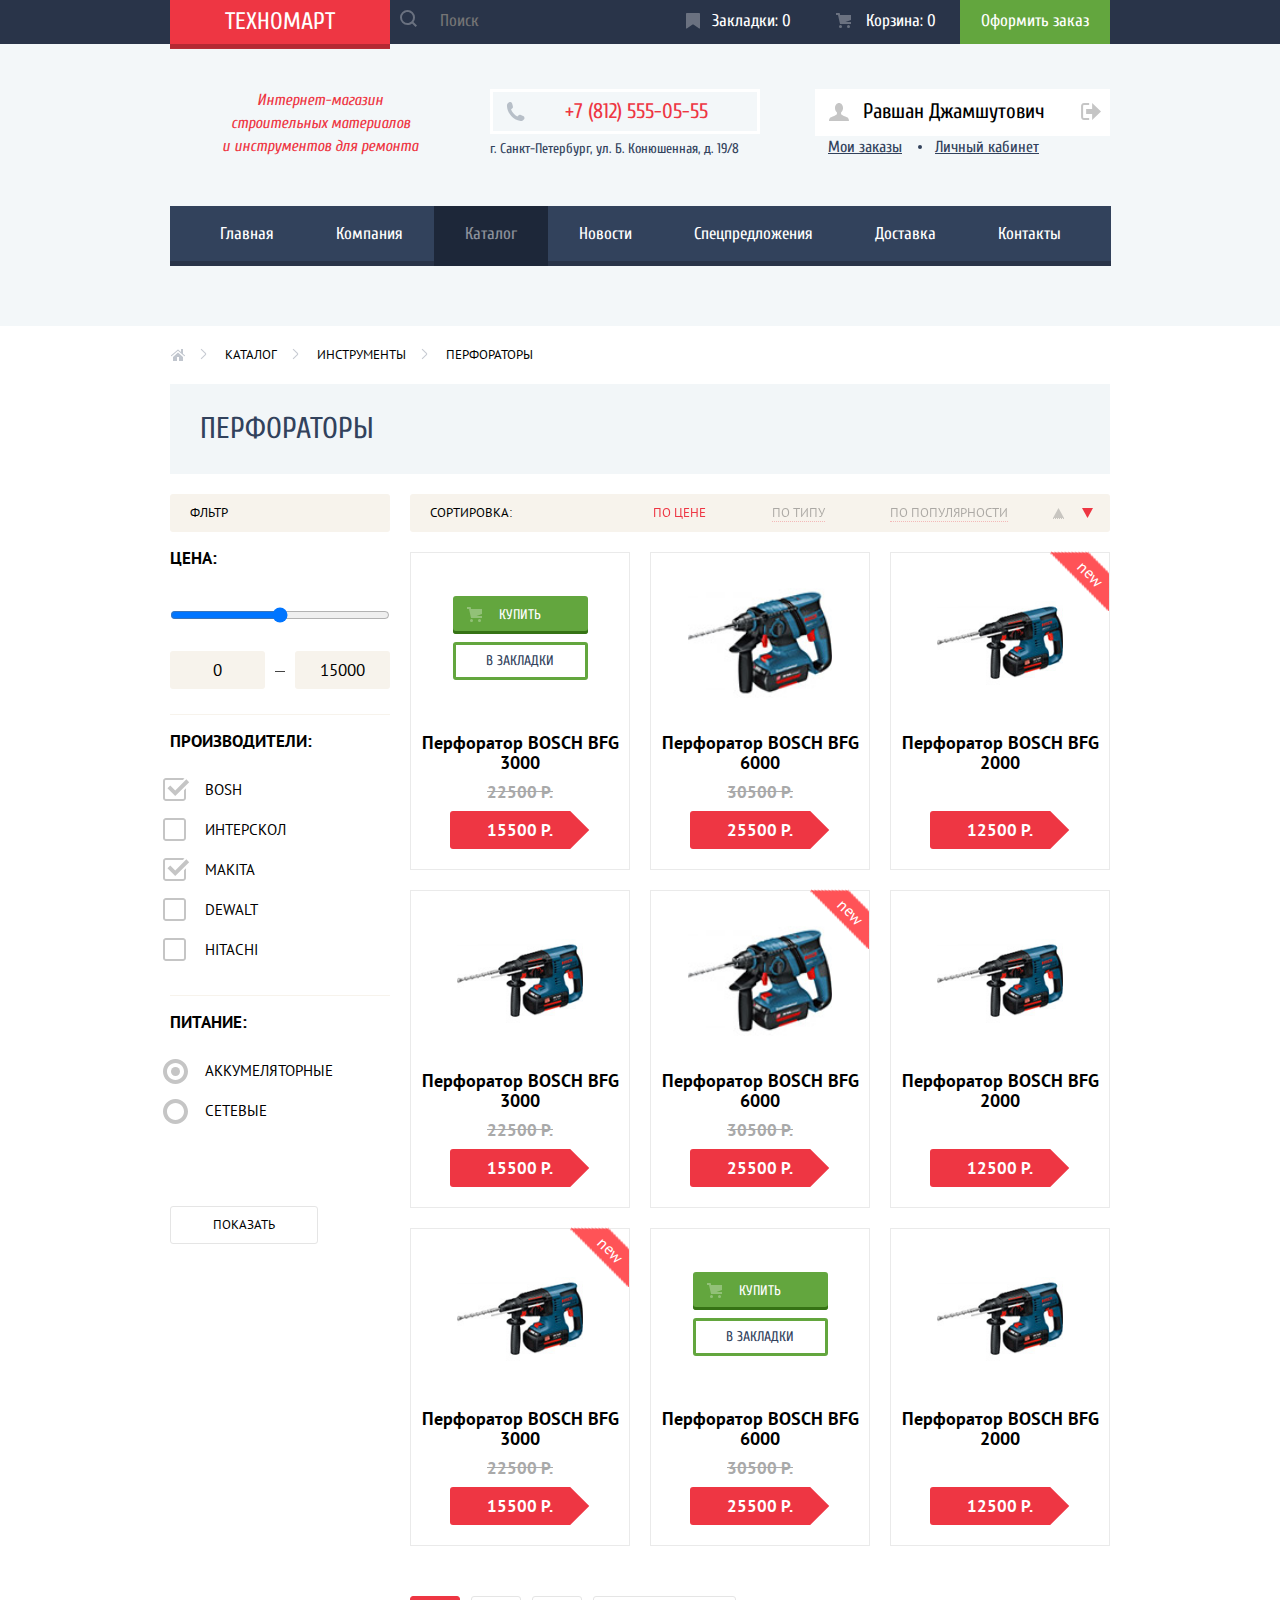
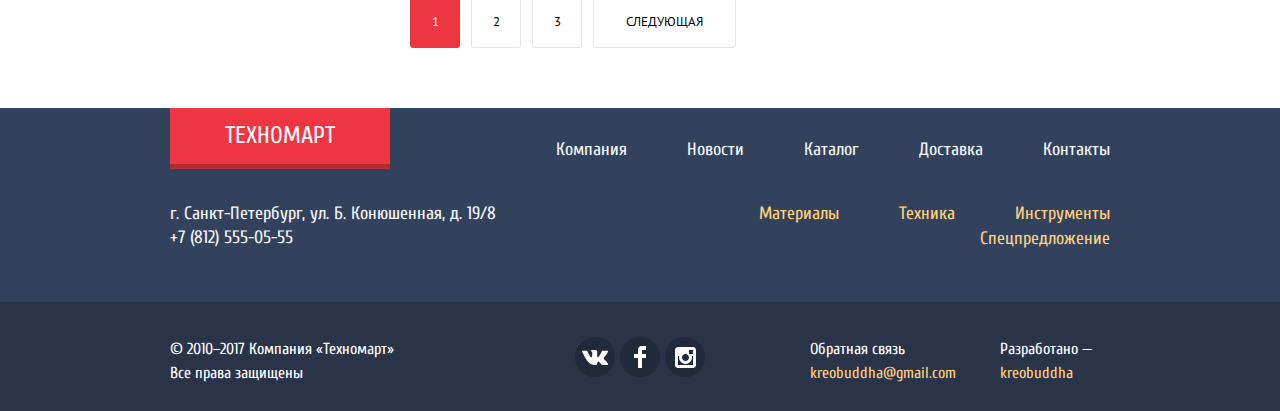
<file: catalog.html>
<!DOCTYPE html>
<html lang="ru">
<head>
	<meta charset="UTF-8">
	<title>Каталог Техномарта</title>
	<link href="https://fonts.googleapis.com/css?family=Cuprum:400,400i,700,700i|PT+Sans:400,700&amp;subset=cyrillic" rel="stylesheet">
	<link rel="stylesheet" href="css/normalize.css">
	<link rel="stylesheet" href="css/style.css">
</head>
<body class="inner-page">
	<header class="main-header">
		<nav class="main-header-navigation">
			<div class="header-top-wrapper">
				<div class="container">
					<div class="main-logo">
						<a href="index.html">Техномарт</a>
					</div>
					<form action="#" method="post" class="search-form">
						<label class="visually-hidden" for="site-search-input-search">Поиск по сайту</label>
						<input class="search" type="search" id="site-search-input-search" name="search" placeholder="Поиск">
					</form>
					<ul class="user-navigation-list">
						<li class="user-navigation-item user-navigation-item-bookmark"><a href="#">Закладки: 0</a></li>
						<li class="user-navigation-item user-navigation-item-cart"><a href="#">Корзина: 0</a></li>
						<li class="user-navigation-item user-navigation-item-checkout"><a href="#">Оформить заказ</a></li>
					</ul>
				</div>
			</div>
			
			<div class="container">
				<div class="header-middle-wrapper">
					<p class="header-promo-text">Интернет-магазин<br> строительных материалов<br> и инструментов для ремонта</p>
					<div class="header-contacts">
						<p class="header-phone">+7 (812) 555-05-55</p>
						<p class="header-address">г. Санкт-Петербург, ул. Б. Конюшенная, д. 19/8</p>
					</div>
					<div class="user-menu-list-wrapper">
						<ul class="user-menu-list">
							<li class="user-menu-item user-menu-item-profile"><a href="#">Равшан Джамшутович</a></li>
							<li class="user-menu-item user-menu-item-logout"><a href="#">Выход</a></li>
						</ul>
						<ul class="user-menu-profile-list">
							<li class="user-menu-profile-item"><a href="#">Мои заказы</a></li>
							<li class="user-menu-profile-item"><a href="#">Личный кабинет</a></li>
						</ul>
					</div>
				</div>
				<ul class="site-navigation-list">
					<li class="site-navigation-item"><a href="index.html">Главная</a></li>
					<li class="site-navigation-item"><a href="#">Компания</a></li>
					<li class="site-navigation-item site-navigation-item-current"><a>Каталог</a></li>
					<li class="site-navigation-item"><a href="#">Новости</a></li>
					<li class="site-navigation-item"><a href="#">Спецпредложения</a></li>
					<li class="site-navigation-item"><a href="#">Доставка</a></li>
					<li class="site-navigation-item"><a href="#">Контакты</a></li>
				</ul>
			</div>
		</nav>
	</header>

	<main class="container">
		<ul class="breadcrumbs">
			<li class="breadcrumbs-home"><a href="index.html">Главная</a></li>
			<li><a href="catalog.html">Каталог</a></li>
			<li><a href="catalog.html">Инструменты</a></li>
			<li class="breadcrumbs-current">Перфораторы</li>
		</ul>

		<h1 class="page-title">Перфораторы</h1>
		
		<div class="catalog-columns">
			<div class="catalog-column-left">
				<section class="filters">
					<h2>Фльтр</h2>
				
					<form action="#" method="get" class="filter-form">
						<fieldset class="filter-fieldset-cost">
							<legend>Цена:</legend>
				
							<label class="visually-hidden" for="filter-input-range">Стоимость товара</label>
							<input type="range" id="filter-input-range" min="0" max="15000" step="100">
				
							<div class="filter-input-range-from-to">
								<p class="filter-input-range-from">
									<label class="filter-range-label visually-hidden" for="filter-input-range-from">Минимальная цена</label>
									<input class="filter-input filter-input-text" id="filter-input-range-from" type="text" name="range-from" value="0">
								</p>
											
								<p class="filter-input-range-to">
									<label class="filter-range-label visually-hidden" for="filter-input-range-to">Максимальная цена</label>
									<input class="filter-input filter-input-text" id="filter-input-range-to" type="text" name="range-to" value="15000">
								</p>
							</div>				
						</fieldset>
				
						<fieldset>
							<legend>Производители:</legend>
				
							<ul>
								<li class="filter-option">
									<input class="filter-input filter-input-checkbox visually-hidden" id="filter-input-checkbox-bosh" type="checkbox" name="bosh" checked>
									<label for="filter-input-checkbox-bosh">Bosh</label>
								</li>
								<li class="filter-option">
									<input class="filter-input filter-input-checkbox visually-hidden" id="filter-input-checkbox-interskol" type="checkbox" name="interskol">
									<label for="filter-input-checkbox-interskol">Интерскол</label>
								</li>
								<li class="filter-option">
									<input class="filter-input filter-input-checkbox visually-hidden" id="filter-input-checkbox-makita" type="checkbox" name="makita" checked>
									<label for="filter-input-checkbox-makita">Makita</label>
								</li>
								<li class="filter-option">
									<input class="filter-input filter-input-checkbox visually-hidden" id="filter-input-checkbox-dewalt" type="checkbox" name="Dewalt">
									<label for="filter-input-checkbox-dewalt">Dewalt</label>
								</li>
								<li class="filter-option">
									<input class="filter-input filter-input-checkbox visually-hidden" id="filter-input-checkbox-hitachi" type="checkbox" name="Hitachi">
									<label for="filter-input-checkbox-hitachi">Hitachi</label>
								</li>
							</ul>
						</fieldset>
				
						<fieldset>
							<legend>Питание:</legend>
				
							<ul>
								<li class="filter-option">
									<input class="filter-input filter-input-radio visually-hidden" id="input-radio-accumulator" type="radio" name="power-supply" value="accumulator" checked>
									<label for="input-radio-accumulator">Аккумеляторные</label>
								</li>
								<li class="filter-option">
									<input class="filter-input filter-input-radio visually-hidden" id="input-radio-mains" type="radio" name="power-supply" value="mains">
									<label for="input-radio-mains">Сетевые</label>
								</li>
							</ul>				
						</fieldset>
				
				
						<button type="submit" class="filter-button button">Показать</button>
					</form>
				</section>
			</div>
			
			<div class="catalog-column-right">
				<section class="sorting">
					<h2>Сортировка:</h2>
				
					<ul class="sorting-type-by">
						<li>
							<a href="#" class="by-price current-sorting">По цене</a>
						</li>
						<li>
							<a href="#" class="by-type-product">По типу</a>
						</li>
						<li>
							<a href="#" class="by-popularity">По популярности</a>
						</li>
					</ul>
				
					<ul class="sorting-order-by">
						<li>
							<a href="#" class="sorting-icon-up"><span class="visually-hidden">По возростанию</span></a>
						</li>
						<li>
							<a href="#" class="sorting-icon-down current-sorting"><span class="visually-hidden">По убыванию</span></a>
						</li>
					</ul>				
				</section>
				
				<section class="catalog">
					<h2 class="visually-hidden">Список перфораторов</h2>
				
					<ul class="catalog-list">
						<li class="catalog-item">
							<h3 class="catalog-item-title">Перфоратор BOSCH BFG 3000</h3>
							<b class="catalog-item-old-price">22500 Р.</b>
							<a href="#" class="catalog-item-price">15500 Р.</a>
							<div class="catalog-item-image-wrapper">
								<img class="catalog-item-image catalog-item-image-2" src="img/good2.jpg" alt="Перфоратор BOSCH BFG 3000" width="184" height="163">
							</div>
							<div class="catalog-item-buttons catalog-item-buttons-hover">
								<a href="#" class="catalog-item-buy js-modal-buy">Купить</a>
								<a href="#" class="catalog-item-bookmark">В закладки</a>
							</div>
						</li>
						<li class="catalog-item">
							<h3 class="catalog-item-title">Перфоратор BOSCH BFG 6000</h3>
							<b class="catalog-item-old-price">30500 Р.</b>
							<a href="#" class="catalog-item-price">25500 Р.</a>
							<div class="catalog-item-image-wrapper">
								<img class="catalog-item-image catalog-item-image-3" src="img/good3.jpg" alt="Перфоратор BOSCH BFG 6000" width="184" height="163">
							</div>
							<div class="catalog-item-buttons">
								<a href="#" class="catalog-item-buy js-modal-buy">Купить</a>
								<a href="#" class="catalog-item-bookmark">В закладки</a>
							</div>
						</li>
						<li class="catalog-item catalog-item-new">
							<h3 class="catalog-item-title">Перфоратор BOSCH BFG 2000</h3>
							<b class="catalog-item-old-price"></b>
							<a href="#" class="catalog-item-price">12500 Р.</a>
							<div class="catalog-item-image-wrapper">
								<img class="catalog-item-image catalog-item-image-2" src="img/good2.jpg" alt="Перфоратор BOSCH BFG 2000" width="184" height="163">
							</div>
							<div class="catalog-item-buttons">
								<a href="#" class="catalog-item-buy js-modal-buy">Купить</a>
								<a href="#" class="catalog-item-bookmark">В закладки</a>
							</div>
						</li>
						<li class="catalog-item">
							<h3 class="catalog-item-title">Перфоратор BOSCH BFG 3000</h3>
							<b class="catalog-item-old-price">22500 Р.</b>
							<a href="#" class="catalog-item-price">15500 Р.</a>
							<div class="catalog-item-image-wrapper">
								<img class="catalog-item-image catalog-item-image-2" src="img/good2.jpg" alt="Перфоратор BOSCH BFG 3000" width="184" height="163">
							</div>
							<div class="catalog-item-buttons ">
								<a href="#" class="catalog-item-buy js-modal-buy">Купить</a>
								<a href="#" class="catalog-item-bookmark">В закладки</a>
							</div>
						</li>
						<li class="catalog-item catalog-item-new">
							<h3 class="catalog-item-title">Перфоратор BOSCH BFG 6000</h3>
							<b class="catalog-item-old-price">30500 Р.</b>
							<a href="#" class="catalog-item-price">25500 Р.</a>
							<div class="catalog-item-image-wrapper">
								<img class="catalog-item-image catalog-item-image-3" src="img/good3.jpg" alt="Перфоратор BOSCH BFG 6000" width="184" height="163">
							</div>
							<div class="catalog-item-buttons">
								<a href="#" class="catalog-item-buy js-modal-buy">Купить</a>
								<a href="#" class="catalog-item-bookmark">В закладки</a>
							</div>
						</li>
						<li class="catalog-item">
							<h3 class="catalog-item-title">Перфоратор BOSCH BFG 2000</h3>
							<b class="catalog-item-old-price"></b>
							<a href="#" class="catalog-item-price">12500 Р.</a>
							<div class="catalog-item-image-wrapper">
								<img class="catalog-item-image catalog-item-image-2" src="img/good2.jpg" alt="Перфоратор BOSCH BFG 2000" width="184" height="163">
							</div>
							<div class="catalog-item-buttons">
								<a href="#" class="catalog-item-buy js-modal-buy">Купить</a>
								<a href="#" class="catalog-item-bookmark">В закладки</a>
							</div>
						</li>
						<li class="catalog-item catalog-item-new">
							<h3 class="catalog-item-title">Перфоратор BOSCH BFG 3000</h3>
							<b class="catalog-item-old-price">22500 Р.</b>
							<a href="#" class="catalog-item-price">15500 Р.</a>
							<div class="catalog-item-image-wrapper">
								<img class="catalog-item-image catalog-item-image-2" src="img/good2.jpg" alt="Перфоратор BOSCH BFG 3000" width="184" height="163">
							</div>
							<div class="catalog-item-buttons">
								<a href="#" class="catalog-item-buy js-modal-buy">Купить</a>
								<a href="#" class="catalog-item-bookmark">В закладки</a>
							</div>
						</li>
						<li class="catalog-item">
							<h3 class="catalog-item-title">Перфоратор BOSCH BFG 6000</h3>
							<b class="catalog-item-old-price">30500 Р.</b>
							<a href="#" class="catalog-item-price">25500 Р.</a>
							<div class="catalog-item-image-wrapper">
								<img class="catalog-item-image catalog-item-image-3" src="img/good3.jpg" alt="Перфоратор BOSCH BFG 6000" width="184" height="163">
							</div>
							<div class="catalog-item-buttons catalog-item-buttons-hover">
								<a href="#" class="catalog-item-buy js-modal-buy">Купить</a>
								<a href="#" class="catalog-item-bookmark">В закладки</a>
							</div>
						</li>
						<li class="catalog-item">
							<h3 class="catalog-item-title">Перфоратор BOSCH BFG 2000</h3>
							<b class="catalog-item-old-price"></b>
							<a href="#" class="catalog-item-price">12500 Р.</a>
							<div class="catalog-item-image-wrapper">
								<img class="catalog-item-image catalog-item-image-2" src="img/good2.jpg" alt="Перфоратор BOSCH BFG 2000" width="184" height="163">
							</div>
							<div class="catalog-item-buttons">
								<a href="#" class="catalog-item-buy js-modal-buy">Купить</a>
								<a href="#" class="catalog-item-bookmark">В закладки</a>
							</div>
						</li>
					</ul>
				</section>
				
				<ul class="pagination-list">
					<li class="pagination-item pagination-item-current"><a>1</a></li>
					<li class="pagination-item"><a href="#">2</a></li>
					<li class="pagination-item"><a href="#">3</a></li>
					<li class="pagination-item"><a href="#">Следующая</a></li>
				</ul>
			</div>
		</div>

	</main>
	
	<footer class="main-footer">
		<nav class="footer-navigation">
			<div class="container">
				<div class="footer-navigation-top-wrapper">
					<div class="footer-logo">
						<a href="index.html">Техномарт</a>
					</div>
					<ul class="footer-site-navigation-list">
						<li class="footer-site-navigation-item"><a href="#">Компания</a></li>
						<li class="footer-site-navigation-item"><a href="#">Новости</a></li>
						<li class="footer-site-navigation-item"><a>Каталог</a></li>
						<li class="footer-site-navigation-item"><a href="#">Доставка</a></li>
						<li class="footer-site-navigation-item"><a href="#">Контакты</a></li>
					</ul>
				</div>
				<div class="footer-navigation-bottom-wrapper">
					<p class="footer-contacts">
						г. Санкт-Петербург, ул. Б. Конюшенная, д. 19/8 <br>
						+7 (812) 555-05-55
					</p>
					<ul class="footer-features-list">
						<li class="footer-feature-item"><a href="#">Материалы</a></li>
						<li class="footer-feature-item"><a href="#">Техника</a></li>
						<li class="footer-feature-item"><a href="#">Инструменты</a></li>
						<li class="footer-feature-item"><a href="#">Спецпредложение</a></li>
					</ul>
				</div>
			</div>
		</nav>

		<div class="container footer-bottom-columns">
			<div class="footer-copyright">
				<p>&copy; 2010–2017 Компания «Техномарт»<br>Все права защищены</p>
			</div>
			<div class="footer-social">
				<ul class="footer-social-list">
					<li class="footer-social-item"><a href="#" class="social-button social-button-vk">
						<span class="visually-hidden">Вконтакте</span>
					</a></li>
					<li class="footer-social-item"><a href="#" class="social-button social-button-fb">
						<span class="visually-hidden">Фейсбук</span>
					</a></li>
					<li class="footer-social-item"><a href="#" class="social-button social-button-inst">
						<span class="visually-hidden">Инстаграм</span>
					</a></li>
				</ul>
			</div>
			<div class="footer-developed-by">
				<div class="footer-developed-left-column">
					<p>Обратная связь</p>
					<a href="#">kreobuddha@gmail.com</a>
				</div>
				<div class="footer-developed-right-column">
					<p>Разработано —</p>
					<a href="#">kreobuddha</a>
				</div>
			</div>
		</div>
	</footer>

	<section class="modal modal-item-in-cart">
		<div class="modal-item-in-cart-top">
			<h2>Товар добавлен в корзину!</h2>
		</div>
		<div class="modal-item-in-cart-bottom">
			<a href="#" class="modal-checkout">Оформить заказ</a>
			<button class="modal-continue" type="button">Продолжить покупки</button>
		</div>
		<button class="modal-close" type="button">Закрыть</button>
	</section>

	<script src="js/inCartPopup.js"></script>

</body>
</html>
</file>
<file: css/style.css>
/*font-family: 'Cuprum', sans-serif;
font-family: 'PT Sans', sans-serif;*/

body {
	min-width: 960px;
	margin: 0;
	padding: 0;

	color: #000000;
	font-family: 'Cuprum', Arial, sans-serif;
	font-size: 13px;
	line-height: 24px;
	font-style: normal;
	font-weight: 400;
	letter-spacing: 0;

	background-color: #ffffff;
}

a {
	text-decoration: none;
}

img {
	width: 100%;
	height: auto;
}

.visually-hidden:not(:focus):not(:active),
input[type="checkbox"].visually-hidden,
input[type="radio"].visually-hidden {
	position: absolute;

	width: 1px;
	height: 1px;
	margin: -1px;
	border: 0;
	padding: 0;

	white-space: nowrap;

	clip-path: inset(100%);
	clip: rect(0 0 0 0);
	overflow: hidden;
}

.container {
	width: 940px;
	margin: 0 auto;
	padding: 0 10px;
}

.page-title {
	margin: 0;
	padding: 30px;
	margin-bottom: 20px;

	font-size: 30px;
	line-height: 30px;
	font-weight: 400;
	text-transform: uppercase;
	color: #32425c;

	background-color: #f2f6f8;
}


/*---------------------------------------- header ----------------------------------------------------------*/


.main-header {
	margin-bottom: 60px;
	padding-bottom: 65px;
	background-color: #f3f7f9;
}

.inner-page .main-header {
	margin-bottom: 0;
}

.header-top-wrapper {
	background-color: #293449;
}

.header-top-wrapper .container {
	display: flex;
	justify-content: space-between;
	align-items: stretch;
}

.main-logo {
	width: 220px;
}

.main-logo a {
	display: block;
	padding: 10px 55px;

	color: #ffffff;
	font-size: 24px;
	line-height: 24px;
	text-transform: uppercase;

	background-color: #ee3643;
	box-shadow: 0 4px 0 0 #b52933,
							0 5px 0 0 #b72f38;
}

.main-logo a:hover,
.main-logo a:focus {
	background-color: #ca2c37;
}

.main-logo a:active {
	background-color: #ba2732;
}

.search-form {
	margin: 0;
	padding: 0;
	width: 270px;

	position: relative;
}

.search-form input {
	padding: 12px 10px;
	padding-bottom: 14px;
	padding-left: 50px;
	width: 100%;

	color: #000000;
	font-size: 17px;
	line-height: 18px;

	background-color: transparent;
	border: none;
}

.search-form input:focus {
	background-color: #ffffff;
}

.search-form::before {
	content: "";

	position: absolute;

	width: 17px;
	height: 17px;
	left: 10px;
	top: 10px;

	opacity: 0.3;

	background-image: url(../img/svg/icon-search.svg);
	background-position: 0 0;
	background-repeat: no-repeat;
}

.search-form:hover::before {
	opacity: 1;
}

.search-form:focus::before {
	opacity: 1;
	background-image: url(../img/svg/icon-search-red.svg);
}

.user-navigation-list {
	margin: 0;
	padding: 0;

	width: 450px;

	display: flex;
	flex-wrap: wrap;
	justify-content: space-between;


	list-style: none;
}

.user-navigation-item {
	width: 150px;
}

.user-navigation-item a { 
	padding: 12px 0;
	padding-bottom: 14px;
	
	display: block;

	color: #ffffff;
	font-size: 17px;
	line-height: 18px;
	text-align: center;
}

.user-navigation-item-cart a,
.user-navigation-item-bookmark a {
	padding-left: 32px;

	position: relative;
}

.user-navigation-item-bookmark a::before {
	content: "";

	position: absolute;
	width: 14px;
	height: 16px;
	left: 26px;
	top: 13px;

	opacity: 0.3;

	background-image: url(../img/svg/icon-bookmark.svg);
	background-position: 0 0;
	background-repeat: no-repeat;
}

.user-navigation-item-cart a::before {
	content: "";

	position: absolute;
	width: 15px;
	height: 15px;
	left: 26px;
	top: 13px;

	opacity: 0.3;

	background-image: url(../img/svg/icon-cart.svg);
	background-position: 0 0;
	background-repeat: no-repeat;
}

.user-navigation-item-checkout a {
	background-color: #63a63e;
}

.user-navigation-item:active {
	opacity: 0.6;
}

.user-navigation-item-cart a:hover::before,
.user-navigation-item-cart a:focus::before,
.user-navigation-item-bookmark a:hover::before,
.user-navigation-item-bookmark a:focus::before {
	opacity: 1;
}

.user-navigation-item-checkout a:hover,
.user-navigation-item-checkout a:focus {
	background-color: #5fbb2d;
}

.header-middle-wrapper {
	margin-top: 45px;
	margin-bottom: 45px;

	display: flex;
	justify-content: space-between;
}

.header-middle-wrapper p {
	margin: 0;
	padding: 0;
}

.header-promo-text {
	width: 300px;
	padding: 0 50px;

	text-align: center;
	color: #ee3643;
	font-size: 16px;
	line-height: 23px;
	font-style: italic;
}

.header-contacts {
	width: 270px;
	margin-left: 20px;
	margin-right: auto;
}

.header-contacts .header-phone {
	margin-bottom: 3px;
	padding: 9px 0;
	padding-left: 22px;

	position: relative;

	text-align: center;
	color: #ee3643;
	font-size: 21px;
	line-height: 21px;

	border: 3px solid #ffffff;
}

.header-contacts .header-phone::before {
	content: "";

	position: absolute;
	top: 10px;
	left: 13px;
	width: 19px;
	height: 19px;

	background-image: url(../img/svg/icon-phone.svg);
	background-position: 0 0;
	background-repeat: no-repeat;
}

.header-contacts .header-address {
	color: #32425c;
	font-size: 14px;
}

.user-menu-list-wrapper {
	width: 300px;
	display: flex;
	flex-direction: column;
}

.user-menu-list {
	width: 300px;
	margin: 0;
	padding: 0;

	display: flex;
	justify-content: flex-end;
	align-items: flex-start;

	list-style: none;
}

.user-menu-item {
	margin-left: 10px;
	background-color: #ffffff;
}

.user-menu-item:first-child {
	margin-left: 0;
}

.user-menu-item a {
	display: block;
	padding: 12px 25px;
	padding-bottom: 14px;

	position: relative;

	color: #000000;
	font-size: 21px;
	line-height: 21px;

	background-color: #ffffff;
}

.user-menu-item a:hover,
.user-menu-item a:focus {
	color: #ee3643;
}

.user-menu-item a:active {
	color: #000000;
	opacity: 0.3;
}

.user-menu-item-login a {
	padding-left: 48px;
}

.user-menu-item-login a::before {
	content: "";

	position: absolute;
	width: 20px;
	height: 17px;
	top: 14px;
	left: 14px;

	background-image: url(../img/svg/icon-login.svg);
	background-position: 0 0;
	background-repeat: no-repeat;
}

.user-menu-item-login a:hover::before,
.user-menu-item-login a:focus::before {
	background-image: url(../img/svg/icon-login-blue.svg);
}

.user-menu-item-profile a::before {
	content: "";

	position: absolute;
	width: 20px;
	height: 18px;
	top: 14px;
	left: 14px;

	background-image: url(../img/svg/icon-user.svg);
	background-position: 0 0;
	background-repeat: no-repeat;
}

.user-menu-item-profile a {
	padding-left: 48px;
}

.user-menu-item-profile a:hover::before,
.user-menu-item-profile a:focus::before {
	background-image: url(../img/svg/icon-user-blue.svg);
}

.user-menu-item-logout {
	margin-left: 0;
}

.user-menu-item-logout a {
	padding-left: 0;
	padding-right: 0;
	width: 40px;

	font-size: 0;
}

.user-menu-item-logout a::before {
	content: "";

	position: absolute;
	width: 21px;
	height: 17px;
	top: 14px;
	left: 10px;

	background-image: url(../img/svg/icon-logout.svg);
	background-position: 0 0;
	background-repeat: no-repeat;
}

.user-menu-item-logout a:hover::before,
.user-menu-item-logout a:focus::before {
	background-image: url(../img/svg/icon-logout-blue.svg);
}

.user-menu-profile-list {
	margin: 0;
	padding: 0;

	display: flex;
	flex-wrap: wrap;

	list-style: none;
}

.user-menu-profile-item {
	margin-right: 33px;

	position: relative;
}

.user-menu-profile-item:first-child {
	margin-left: 18px;
}

.user-menu-profile-item:last-child {
	margin-right: 0;
}

.user-menu-profile-item:not(:last-child)::after {
	content: "";

	position: absolute;
	width: 4px;
	height: 4px;
	top: 9px;
	right: -20px;

	background-color: #32425c;
	border-radius: 50%;
}

.user-menu-profile-item a {
	font-size: 16px;
	line-height: 18px;
	color: #32425c;
	text-decoration: underline;
}

.user-menu-profile-item a:hover,
.user-menu-profile-item a:focus {
	color: #ee3643;
}

.user-menu-profile-item a:active {
	color: #32425c;
	opacity: 0.3;
}


.site-navigation-list {
	margin: 0;
	padding: 0;

	display: flex;
	justify-content: center;

	list-style: none;
}

.site-navigation-item:first-child a {
	padding-left: 50px;
}

.site-navigation-item:last-child a {
	padding-right: 50px;
}

.site-navigation-item a {
	padding: 19px 31px;
	display: block;

	text-align: center;
	color: #ffffff;
	font-size: 17px;
	line-height: 17px;

	background-color: #32425c;
	box-shadow: 0 5px 0 0 #293449;
}

.site-navigation-item a:hover,
.site-navigation-item a:focus {
	background-color: #293449;
}

.site-navigation-item a:active {
	color: rgba(255, 255, 255, 0.5);
	background-color: #1d2739;
	box-shadow: 0 5px 0 0 #1d2739; 
}

.site-navigation-item-current a,
.site-navigation-item-current a:hover,
.site-navigation-item-current a:focus,
.site-navigation-item-current a:active {
	color: rgba(255, 255, 255, 0.5);
	background-color: #1d2739;
	box-shadow: 0 5px 0 0 #1d2739; 	
}



/*--------------------------------------------- features -------------------------------------------------*/


.features {
	margin-bottom: 53px;
}

.features-row {
	display: flex;
	flex-direction: row-reverse;
	justify-content: space-between;
	align-items: stretch;
}

.features-right-column {
	width: 300px;
}

.features-left-column {
	width: 620px;
}

.features-list {
	margin: 0;
	padding: 0;

	display: flex;
	justify-content: space-between;
	flex-wrap: wrap;

	list-style: none;
}

.feature-item {
	margin: 0;
	margin-bottom: 20px;

	width: 300px;

	box-sizing: border-box;

	display: flex;
}

.features-right-column .feature-item:last-child {
	margin-bottom: 0;
}

.feature-item-1 {
	background-color: #ffbf47;
}

.feature-item-2 {
	background-color: #3bbce3;
}

.feature-item-3 {
	background-color: #dc91d8;
}

.feature-item-4 {
	background-color: #8ed78f;
}

.feature-item-5 {
	background-color: #ffc047;
}

.feature-item-new,
.popular-good-item-new,
.catalog-item-new {
	position: relative;
}

.feature-item-new::after,
.popular-good-item-new::after,
.catalog-item-new::after {
	content: "new";

	position: absolute;

	right: 5px;
	top: 8px;

	display: block;
	padding-top: 3px;
	padding-bottom: 7px;


	font-family: 'PT Sans', Arial, sans-serif;
	font-size: 16px;
	line-height: 18px;
	text-transform: lowercase;
	font-weight: 400;
	font-style: normal;
	color: #ffffff;
	text-align: center;

	transform: rotate(45deg);

	z-index: 1;
}

.feature-item-new::before,
.popular-good-item-new::before,
.catalog-item-new::before {
	content: "";

	position: absolute;
	width: 60px;
	height: 60px;
	right: 0;

	background-image: url(../img/new-angle.png);
	background-position: 0 0;
	background-repeat: no-repeat;

	z-index: 1;
}

.feature-item-new::before {
	top: -1px;
}

.popular-good-item-new::before,
.catalog-item-new::before {
	top: -2px;
}

.feature-item-information {
	width: 135px;
	margin-left: auto;
}

.feature-item-image {
	width: 140px;
	display: flex;
}

.feature-item-title {
	margin: 0;
	padding: 0;
	margin-top: 20px;
	margin-bottom: 12px;

	font-size: 24px;
	line-height: 30px;
	font-weight: 700;
	color: #ffffff;
}

.feature-item-button {
	padding: 10px 0;
	margin-bottom: 22px;

	display: block;

	text-align: center;
	color: #ffffff;
	font-size: 14px;
	line-height: 18px;
	text-transform: uppercase;

	background-color: rgba(0, 0, 0, 0.1);
	border-radius: 3px;
}

.feature-item-button:hover,
.feature-item-button:focus {
	background-color: rgba(0, 0, 0, 0.2);
}

.feature-item-button:active {
	background-color: rgba(0, 0, 0, 0.3);
}

.feature-item-image img {
	width: 44px;
	height: auto;
	margin: auto;
}

.feature-item-1 .feature-item-image img {
	width: 44px;
	height: 65px;	

	margin-top: 31px;
	margin-left: 53px;
	margin-bottom: 27px;
	margin-right: 43px;
}

.feature-item-2 .feature-item-image img {
	width: 75px;
	height: 61px;	

	margin-top: 33px;
	margin-left: 28px;
	margin-bottom: 29px;
	margin-right: 37px;
}

.feature-item-3 .feature-item-image img {
	width: 78px;
	height: 62px;	

	margin-top: 31px;
	margin-left: 31px;
	margin-bottom: 30px;
	margin-right: 33px;
}

.feature-item-4 .feature-item-image img {
	width: 59px;
	height: 72px;	

	margin-top: 26px;
	margin-left: 45px;
	margin-bottom: 25px;
	margin-right: 38px;
}

.feature-item-5 .feature-item-image img {
	width: 78px;
	height: 63px;	

	margin-top: 32px;
	margin-left: 31px;
	margin-bottom: 28px;
	margin-right: 33px;
}


/*------------------------------------------- slider ------------------------------------------------------*/


.slider {
	position: relative;
}

.slider-list {
	margin: 0;
	padding: 0;

	list-style: none;
}

.slider-item {
	display: none;

	position: relative;
}

.slider-item-current {
	display: flex;
	flex-direction: column;
	min-height: 266px;
}

.slider-item-title {
	margin: 0;
	padding: 0;
	margin-top: 22px;
	margin-left: 25px;

	color: #ffffff;
	font-size: 36px;
	line-height: 36px;
	font-weight: 700;
	text-transform: uppercase;
}

.slider-item-tagline {
	margin-left: 25px;

	font-size: 18px;
	line-height: 24px;
	color: #ffffff;
}

.slider-item-image {
	width: 620px;
	height: 266px;

	position: absolute;
	top: 0;
	left: 0;

	z-index: -1;
}

.button {
	padding: 10px 0;
	display: block;
	
	text-align: center;
	color: #ffffff;
	font-size: 14px;
	line-height: 18px;
	text-transform: uppercase;

	border-radius: 3px;
}

.slider-button {
	margin-left: 25px;
	margin-bottom: 22px;
	margin-top: auto;
	width: 195px;

	background-color: #ee3643;
}

.slider-button:hover,
.slider-button:focus {
	background-color: #ca2c37;
}

.slider-button:active {
	background-color: #ba2732;
}

.slider-switches,
.slider-indicators {
	margin: 0;
	padding: 0;

	position: absolute;

	list-style: none;
}

.slider-indicators {
	width: 30px;
	left: calc((100% - 30px) / 2);
	bottom: 36px;

	line-height: 0;

	display: flex;
	justify-content: space-between;
	align-items: center;
}

.slider-indicators .slider-btn {
	margin: 0;
	padding: 0;
	width: 12px;
	height: 12px;

	font-size: 0;

	cursor: pointer;

	background-color: #ffffff;
	border: none;
	border-radius: 50%;
}

.slider-indicators .slider-btn-current {
	position: relative;
}

.slider-indicators .slider-btn-current::before {
	content: "";

	position: absolute;
	width: 6px;
	height: 6px;
	top: 3px;
	left: 3px;

	background-color: #ee3641;
	border-radius: 50%;
}

.slider-switches {
	height: 100px;
	width: 620px;

	left: 0;
	top: calc((100% - 100px) / 2);

	display: flex;
	justify-content: space-between;
	align-items: center;
}

.slider-switches .slider-btn {
	margin: 0;
	padding: 0;
	width: 60px;
	height: 100px;
	font-size: 0;

	position: relative;

	cursor: pointer;

	background-color: transparent;
	border: none;
}

.slider-switches .slider-btn-left::before,
.slider-switches .slider-btn-left::after,
.slider-switches .slider-btn-right::before,
.slider-switches .slider-btn-right::after {
	content: "";

	position: absolute;
	width: 30px;
	height: 3px;

	background-color: #ffffff;
}

.slider-switches .slider-btn-left::before {
	transform: rotate(-45deg);
	top: 40px;
	left: 30px;
}

.slider-switches .slider-btn-left::after {
	transform: rotate(45deg);
	top: 60px;
	left: 30px;
}

.slider-switches .slider-btn-right::before {
	transform: rotate(45deg);
	top: 40px;
	right: 30px;
}

.slider-switches .slider-btn-right::after {
	transform: rotate(-45deg);
	top: 60px;
	right: 30px;
}

.slider-switches .slider-btn:hover,
.slider-switches .slider-btn:focus {
	opacity: 0.6;
}

.slider-switches .slider-btn:active {
	opacity: 0.3;
}


/*------------------------------------------ popular-goods -----------------------------------------------------*/


.section-header {
	padding: 25px 0;
	margin-bottom: 20px;
	
	display: flex;
	justify-content: space-between;
	align-items: center;

	background-color: #f9f5f0;
}

.section-header h2 {
	margin: 0;
	padding: 0;
	margin-left: 30px;

	font-size: 30px;
	line-height: 30px;
	font-weight: 400;
	text-transform: uppercase;
	color: #32425c
}

.section-header .button {
	width: 253px;
	margin-right: 24px;

	background-color: #ee3643;
}

.section-header .button:hover,
.section-header .button:focus {
	background-color: #ca2c33;
}

.section-header .button:focus {
	background-color: #ba2732;
}

.popular-goods-list {
	margin: 0;
	padding: 0;

	display: flex;
	flex-wrap: wrap;
	justify-content: space-between;

	list-style: none;
}

.popular-good-item {
	width: 220px;

	display: flex;
	flex-direction: column;
	align-items: center;

	box-sizing: border-box;

	border: 1px solid #eaeaea;
}

.popular-good-image-wrapper {
	min-height: 180px;

	order: -1; 

	display: flex;
	justify-content: center;
	align-items: center;

}

.popular-good-image-1 {
	width: 184px;
	height: 163px;
}

.popular-good-image-2 {
	width: 126px;
	height: 112px;
}

.popular-good-image-3 {
	width: 144px;
	height: 128px;
}

.popular-good-image-4 {
	width: 126px;
	height: 112px;
}

.popular-good-item-title {
	margin: 0;
	padding: 0;

	margin-bottom: 10px;

	font-family: 'PT Sans', Arial, sans-serif;
	font-size: 18px;
	line-height: 20px;
	font-weight: 700;
	text-align: center;
	color: #000000;
}

.popular-good-item-old-price {
	margin: 0;
	padding: 0;
	margin-bottom: 10px;

	font-family: 'PT Sans', Arial, sans-serif;
	font-size: 17px;
	line-height: 18px;
	font-weight: 700;
	text-align: center;
	color: #a9a9a9;
	text-transform: uppercase;
	text-decoration: line-through;
}

.popular-good-item-new-price {
	margin-bottom: 20px;
	margin-top: auto;
	width: 140px;
	padding: 10px 0;

	position: relative;

	font-family: 'PT Sans', Arial, sans-serif;
	font-size: 17px;
	line-height: 18px;
	font-weight: 700;
	text-align: center;
	color: #ffffff;
	text-transform: uppercase;

	background-color: #ee3643;
	border-radius: 3px;
}

.popular-good-item-new-price::before,
.popular-good-item-new-price::after {
	content: "";

	position: absolute;
	width: 28px;
	height: 28px;
	right: -14px;

	transform: rotate(45deg);

	background-color: #ffffff;
}

.popular-good-item-new-price::before {
	top: -14px;
}

.popular-good-item-new-price::after {
	bottom: -14px;
}

.popular-good-item-new-price:hover,
.popular-good-item-new-price:focus {
	background-color: #ca2c37;
	outline: none;
}

.popular-good-item-new-price:active {
	background-color: #ba2732;
}


/*--------------------------------------------------- popular-brands ----------------------------------------------*/


.popular-brands {
	margin-bottom: 75px;
}

.popular-brands-list {
	margin: 0;
	padding: 0;

	display: flex;
	flex-wrap: wrap;

	list-style: none;
}

.popular-brand-item {
	width: 220px;
	margin-right: 20px;
	margin-bottom: 20px;

	box-sizing: border-box;

	border: 1px solid #e5e5e5;
}

.popular-brand-item:nth-child(4n) {
	margin-right: 0;
}

.popular-brand-item a {
	display: block;

	padding-top: 23px;
	padding-right: 34px;
	padding-bottom: 26px;
	padding-left: 35px;
}

.popular-brand-item a:hover,
.popular-brand-item a:focus {
	box-shadow: 0 10px 25px 0 rgba(41, 52, 73, 0.5);
}

.popular-brand-item a:focus {
	box-shadow: 0 4px 15px 0 rgba(41, 52, 73, 0.5);
}

.popular-brand-item a img {
	opacity: 0.1;
}

.popular-brand-item a:hover img,
.popular-brand-item a:focus img {
	opacity: 1;
}

.popular-brand-item a:active img {
	opacity: 0.3;
}

.popular-brand-item .popular-brand-bosh {
	padding-top: 53px;
	padding-right: 47px;
	padding-bottom: 55px;
	padding-left: 47px;
}

.popular-brand-item .popular-brand-makita {
	padding-top: 50px;
	padding-right: 49px;
	padding-bottom: 55px;
	padding-left: 48px;
}

.popular-brand-item .popular-brand-dewalt {
	padding-top: 48px;
	padding-right: 37px;
	padding-bottom: 53px;
	padding-left: 37px;
}

.popular-brand-item .popular-brand-interskol {
	padding-top: 21px;
	padding-right: 11px;
	padding-bottom: 36px;
	padding-left: 9px;
}

.popular-brand-item .popular-brand-hitachi {
	padding-top: 58px;
	padding-right: 23px;
	padding-bottom: 56px;
	padding-left: 28px;
}

.popular-brand-item .popular-brand-lg {
	padding-top: 35px;
	padding-right: 51px;
	padding-bottom: 37px;
	padding-left: 48px;
}

.popular-brand-item .popular-brand-aeg {
	padding-top: 23px;
	padding-right: 34px;
	padding-bottom: 26px;
	padding-left: 35px;
}

.popular-brand-item .popular-brand-metabo {
	padding-top: 34px;
	padding-right: 6px;
	padding-bottom: 42px;
	padding-left: 10px;
}


/*-------------------------------------------- services ---------------------------------------------------*/


.services {
	background-color: #f5f8fa;
}

.services .container {
	padding-top: 65px;
	padding-bottom: 95px;
}

.services h2 {
	margin: 0;
	padding: 0;
	margin-bottom: 27px;

	font-size: 30px;
	line-height: 30px;
	font-weight: 400;
	text-transform: uppercase;
}

.services-promo {
	margin: 0;
	padding: 0;
	margin-bottom: 67px;

	font-family: 'PT Sans', Arial, sans-serif;
}

.services-columns {
	display: flex;
	justify-content: space-between;
}

.service-switch-list {
	margin: 0;
	padding: 0;

	width: 240px;
	position: relative;

	list-style: none;
}

.service-switch-list::after {
	content: "";

	position: absolute;
	width: 10px;
	height: 279px;
	right: 0;
	top: -49px;

	background-image: url(../img/service-line.png);
	background-position: 0 0;
	background-repeat: no-repeat;
}

.service-switch-item {
	font-size: 21px;
	line-height: 30px;
	font-weight: 700;
	color: #ffffff;

	background-color: #32425c;

	border-bottom: 1px solid #4d637b;
}

.service-switch-item:last-child {
	border-bottom: none;
}

.service-switch-item .service-switch-button {
	margin: 0;
	padding: 15px 23px;

	width: 100%;	

	text-align: start;
	font-size: 21px;
	line-height: 30px;
	font-weight: 700;
	color: #ffffff;

	background-color: #32425c;
	border: none;

	cursor: pointer;
}

.service-switch-item .service-switch-button:hover,
.service-switch-item .service-switch-button:focus {
	background-color: #293449;
	outline: none;
}

.service-switch-item .service-switch-button:active {
	color: #32425c;

	background-color: #ffffff;
	outline: none;
}

.service-switch-item-current .service-switch-button,
.service-switch-item-current .service-switch-button:hover,
.service-switch-item-current .service-switch-button:focus,
.service-switch-item-current .service-switch-button:active {
	color: #32425c;

	background-color: #ffffff;
}

.services-list {
	margin: 0;
	padding: 0;

	width: 620px;
	min-height: 194px;

	list-style: none;
}

.service-item {
	display: none;
	justify-content: space-between;
}

.service-item-current {
	display: flex;
}

.service-item-description {
	width: 380px;
}


.service-item-title {
	margin: 0;
	padding: 0;
	margin-bottom: 26px;

	font-size: 36px;
	line-height: 35px;
	font-weight: 400;
	text-transform: uppercase;
	color: #32425c;
}

.service-item-text {
	margin: 0;
	padding: 0;
	margin-bottom: 26px;

	font-family: 'PT Sans', Arial, sans-serif;
}

.service-button {
	width: 195px;

	background-color: #ff5357;
}

.service-button:hover,
.service-button:focus {
	background-color: #ca2c37;
}

.service-button:focus {
	background-color: #ba2732;
}

.service-item-image {
	width: 220px;
}

.service-item-image-delivery {
	width: 206px;
	height: 146px;
	margin-top: 25px;
	margin-left: 13px;
}

.service-item-image-delivery::before {
	content: "";

	position: absolute;
	width: 467px;
	height: 261px;
	top: 0;
	right: 0;

	z-index: -1;

	background-image: url(../img/delivery-swadow.png);
	background-position: 0 0;
	background-repeat: no-repeat;
}

.service-item-image-warranty {
	width: 170px;
	height: 172px;
	margin-top: 4px;
	margin-left: 58px;

	position: relative;
}

.service-item-image-credit {
	width: 181px;
	height: 184px;
	margin-left: 49px;

	position: relative;
}


/*---------------------------------------------- about-us --------------------------------------------------*/


.index-columns {
	margin-bottom: 86px;

	display: flex;
	justify-content: space-between;
}

.about-us {
	width: 540px;
	margin-top: 78px;
}

.index-columns h2 {
	margin: 0;
	padding: 0;

	font-size: 30px;
	line-height: 30px;
	font-weight: 400;
	text-transform: uppercase;
}

.about-us p {
	margin-bottom: 25px;

	font-family: "PT Sans", Arial, sans-serif;
}

.about-us .about-us-list-title {
	margin-bottom: 20px;
	width: 400px;
}

.about-us-list {
	margin: 0;
	padding: 0;
	margin-bottom: 37px;

	list-style: none;
}

.about-us-item {
	padding-left: 36px;
	margin-bottom: 20px;

	position: relative;

	font-size: 18px;
	line-height: 20px;
}

.about-us-item:last-child {
	margin-bottom: 0;
}

.about-us-item::before {
	content: "";

	position: absolute;
	width: 25px;
	height: 2px;
	left: 0;
	top: 8px;

	background-color: #ee3643;
}

.about-us .button {
	width: 220px;
}

.index-columns .button {
	background-color: #ee3643;
}


.index-columns .button:hover,
.index-columns .button:focus {
	background-color: #ca2c37;
}

.index-columns .button:active {
	background-color: #ba2732;
}


/*------------------------------------------------- contacts ----------------------------------------------------*/


.contacts {
	width: 300px;
	margin-top: 78px;
}

.contacts p {
	width: 180px;
	margin-bottom: 32px;
}

.contact-mini-map {
	width: 300px;
	margin-bottom: 40px;

	display: block;
}


/*--------------------------------------------------- breadcrumbs ------------------------------------------------------*/



.breadcrumbs {
	padding: 0;
	margin: 0;

	display: flex;
	flex-wrap: wrap;

	font-family: 'PT Sans', Arial, sans-serif;
	line-height: 18px;
	text-transform: uppercase;

	list-style: none;
}

.breadcrumbs li {
	margin-right: 40px;
	margin-top: 20px;
	margin-bottom: 20px;

	position: relative;
}

.breadcrumbs li:last-child {
	margin-right: 0;
}

.breadcrumbs li::before,
.breadcrumbs li::after {
	content: "";

	position: absolute;
	right: -22px;
	width: 7px;
	height: 1px;

	background-color: #c5c9d1;
}

.breadcrumbs li::before {
	top: 5px;

	transform: rotate(45deg);
}

.breadcrumbs li::after {
	top: 10px;

	transform: rotate(-45deg);
}

.breadcrumbs .breadcrumbs-current::before,
.breadcrumbs .breadcrumbs-current::after {
	display: none;
}

.breadcrumbs a {
	display: block;

	position: relative;
	
	color: #000000;
}


.breadcrumbs a:hover,
.breadcrumbs a:focus {
	color: #32425c;
	text-decoration: underline;
}

.breadcrumbs a:active {
	opacity: 0.3;
	text-decoration: none;
}

.breadcrumbs-home a{
	font-size: 0;
	width: 15px;
}

.breadcrumbs-home a::after {
	content: "";

	position: absolute;
	width: 15px;
	height: 12px;
	top: 3px;
	left: 0;

	background-image: url(../img/svg/icon-home.svg);
	background-position: 0 0;
	background-repeat: no-repeat;
}

.breadcrumbs-home a:hover::after,
.breadcrumbs-home a:focus::after {
	background-image: url(../img/svg/icon-home-blue.svg);
}


/*--------------------------------------------------- catalog-columns ------------------------------------------------------*/



.catalog-columns {
	display: flex;
	justify-content: space-between;
}

.catalog-column-left {
	width: 220px;
}

.catalog-column-right {
	width: 700px;
}


/*--------------------------------------------------- filter ------------------------------------------------------*/


.filters h2 {
	margin: 0;
	padding: 10px 20px;

	font-family: "PT Sans", Arial, sans-serif;
	font-size: 13px;
	line-height: 18px;
	text-transform: uppercase;
	font-weight: 400;

	background-color: #f7f3ec;
	border-radius: 3px;
}


.filters form {
	padding: 0;
	margin: 0;
}

.filters fieldset {
	margin: 0;
	padding: 0;
	padding-bottom: 25px;

	border: none;
	border-bottom: 1px solid #f7f3ec;
}

.filters fieldset:last-of-type {
	padding-bottom: 75px;

	border-bottom: none;
}

.filters ul {
	margin: 0;
	padding: 0;

	list-style: none;
}


.filters legend {
	padding-top: 11px;
	margin-bottom: 14px;

	position: relative;

	font-family: "PT Sans", Arial, sans-serif;
	font-size: 17px;
	line-height: 30px;
	font-weight: 700;
	text-transform: uppercase;
}

.filters span {
	font-size: 14px;
	line-height: 24px;
	letter-spacing: 0;
	opacity: 0.2;
	text-transform: none;
}

.filters input[type="range"] {
	width: 100%;

	padding: 20px;
	box-sizing: border-box;

	background-color: #f7f3ec;
}

.filter-input-range-from-to {
	display: flex;
	justify-content: space-between;
}

.filter-input-range-from,
.filter-input-range-to {
	margin: 0;
	padding: 0;

	width: 95px;

	position: relative;
}

.filter-input-range-from::after {
	content: "";

	position: absolute;
	width: 10px;
	height: 1px;
	top: 20px;
	right: -20px;

	background-color: #444444;
}

.filter-input-text {
	width: 95px;
	padding: 10px 0;

	text-align: center;
	font-family: "PT Sans", Arial, sans-serif;
	font-size: 17px;
	line-height: 18px;
	text-transform: uppercase;

	background-color: #f7f3ec;
	border: none;
	border-radius: 3px;
}

.filter-option {
	padding-left: 35px;

	font-family: 'PT Sans', Arial, sans-serif;
	font-size: 15px;
	line-height: 40px;
	text-transform: uppercase;
}

.filter-option label {
	position: relative;

	display: block;

	cursor: pointer;
	user-select: none;
}


.filter-input:hover + label,
.filter-input:focus + label {
	opacity: 0.6;
}

.filter-input:active + label {
	opacity: 1;
}

.filter-input-checkbox + label::before {
	content: "";

	position: absolute;
	left: -42px;
	top: 8px;

	width: 23px;
	height: 23px;

	background-image: url(../img/svg/checkbox-off.svg);
	background-repeat: no-repeat;
	background-position: 0 0;
}

.filter-input-checkbox:checked + label::before {
	width: 27px;
	background-image: url(../img/svg/checkbox-on.svg);
}

.filter-input-radio + label::before {
	content: "";

	position: absolute;
	left: -42px;
	top: 8px;

	width: 25px;
	height: 25px;

	background-image: url(../img/svg/radio-off.svg);
	background-repeat: no-repeat;
	background-position: 0 0;
}

.filter-input-radio:checked + label::before {
	background-image: url(../img/svg/radio-on.svg);
}


.filter-input:disabled + label {
	opacity: 0.25;
}

.filter-input:disabled + label:disabled {
	opacity: 0.25;
}

.filter-button {
	display: inline-block;
  padding: 9px 42px;

	text-align: center;
	vertical-align: middle;

	color: #000000;
	font-family: "PT Sans", Arial, sans-serif;
	font-weight: 400;
	font-size: 13px;
	line-height: 18px;
	text-transform: uppercase;

	border: 1px solid #e5e5e5;
	background-color: transparent;

	cursor: pointer;
	outline: none;
}

.filter-button:hover {
	border-color: #bdc6ca;
}

.filter-button:active {
	border-color: #ee3643;
}





/*--------------------------------------------------- sorting ------------------------------------------------------*/


.sorting{
	margin-bottom: 20px;

	display: flex;
	align-items: center;
	background-color: #f7f3ec;
	border-radius: 3px;
}

.sorting h2 {
	margin: 0;
	padding: 0;
	margin-right: auto;

	padding: 10px 20px;

	font-family: "PT Sans", Arial, sans-serif;
	font-size: 13px;
	line-height: 18px;
	text-transform: uppercase;
	font-weight: 400;
}

.sorting-type-by {
	margin: 0;
	padding: 0;
	width: 355px;
	margin-right: 45px;

	display: flex;
	flex-wrap: wrap;
	justify-content: space-between;



	list-style: none;
}

.sorting .sorting-order-by {
	margin: 0;
	padding: 0;
	margin-right: 17px;

	width: 40px;

	display: flex;
	flex-wrap: wrap;
	justify-content: space-between;

	list-style: none;
}

.sorting-icon-up {
	background-image: url(../img/svg/icon-up-dir.svg);
	background-position: 0 0;
	background-repeat: no-repeat;

	filter: saturate(0);
}

.sorting-icon-down {
	background-image: url(../img/svg/icon-down-dir.svg);
	background-position: 0 0;
	background-repeat: no-repeat;	

	filter: saturate(0);
}

.sorting-order-by a {
	display: flex;
	align-items: center;
	justify-content: center;
	width: 11px;
	height: 10px;
}

.sorting a {
	color: #000000;
	opacity: 0.3;
	font-family: "PT Sans", Arial, sans-serif;
	font-size: 13px;
	line-height: 18px;
	text-transform: uppercase;
	font-weight: 400;
	border-bottom: 1px dotted #ee3643;
}

.sorting .current-sorting {
	color: #ee3643;

	opacity: 1;
	filter: saturate(1);
	border-bottom-color: transparent;
}

.sorting a:hover,
.sorting a:focus {
	opacity: 1;
	border-bottom-style: solid;
	
	filter: saturate(1);
}

.sorting a:active {
	opacity: 1;
	color: #ee3643;
	
	filter: saturate(1);
	border-bottom-color: transparent;
}









/*--------------------------------------------------- catalog ------------------------------------------------------*/


.catalog-list {
	margin: 0;
	padding: 0;
	margin-bottom: 30px;

	display: flex;
	flex-wrap: wrap;

	list-style: none;
}

.catalog-item {
	margin-right: 20px;
	margin-bottom: 20px;

	width: 220px;
	display: flex;
	flex-direction: column;
	align-items: center;

	box-sizing: border-box;

	border: 1px solid #eaeaea;
}

.catalog-item:nth-child(3n) {
	margin-right: 0;
}

.catalog-item-image-wrapper {
	min-height: 180px;

	order: -1; 

	display: flex;
	justify-content: center;
	align-items: center;

}

.catalog-item-image-1 {
	width: 184px;
	height: 163px;
}

.catalog-item-image-2 {
	width: 126px;
	height: 112px;
}

.catalog-item-image-3 {
	width: 144px;
	height: 128px;
}

.catalog-item-image-4 {
	width: 126px;
	height: 112px;
}


.catalog-item-title {
	margin: 0;
	padding: 0;

	margin-bottom: 10px;

	font-family: 'PT Sans', Arial, sans-serif;
	font-size: 18px;
	line-height: 20px;
	font-weight: 700;
	text-align: center;
	color: #000000;
}

.catalog-item-old-price {
	margin: 0;
	padding: 0;
	margin-bottom: 10px;

	font-family: 'PT Sans', Arial, sans-serif;
	font-size: 17px;
	line-height: 18px;
	font-weight: 700;
	text-align: center;
	color: #a9a9a9;
	text-transform: uppercase;
	text-decoration: line-through;
}

.catalog-item-price {
	margin-bottom: 20px;
	margin-top: auto;
	width: 140px;
	padding: 10px 0;

	position: relative;

	font-family: 'PT Sans', Arial, sans-serif;
	font-size: 17px;
	line-height: 18px;
	font-weight: 700;
	text-align: center;
	color: #ffffff;
	text-transform: uppercase;

	background-color: #ee3643;
	border-radius: 3px;
}

.catalog-item-price::before,
.catalog-item-price::after {
	content: "";

	position: absolute;
	width: 28px;
	height: 28px;
	right: -14px;

	transform: rotate(45deg);

	background-color: #ffffff;
}

.catalog-item-price::before {
	top: -14px;
}

.catalog-item-price::after {
	bottom: -14px;
}

.catalog-item-price:hover,
.catalog-item-price:focus {
	background-color: #ca2c37;
	outline: none;
}

.catalog-item-price:active {
	background-color: #ba2732;
}

.catalog-item-buttons {
	height: 180px;
	width: 218px;

	display: none;
	flex-direction: column;
	align-items: center;

	background-color: #ffffff;
}

.catalog-item-buttons-hover {
	display: flex;
	position: absolute;
}

.catalog-item-buy {
	width: 135px;
	margin-top: 43px;
	margin-bottom: 8px;
	padding: 10px 0;

	position: relative;

	font-size: 14px;
	line-height: 18px;
	text-align: center;
	text-transform: uppercase;
	color: #ffffff;

	background-color: #63a63e;
	border-radius: 3px;
	box-shadow: inset 0 -3px 0 0 #367315;
}

.catalog-item-buy:hover,
.catalog-item-buy:focus {
	background-color: #5fbb2d;
}

.catalog-item-buy:active {
	background-color: #518534;
	box-shadow: none;
}

.catalog-item-buy::before {
	content: "";

	position: absolute;
	width: 15px;
	height: 15px;
	left: 14px;
	top: 11px;

	opacity: 0.3;

	background-image: url(../img/svg/icon-cart.svg);
	background-position: 0 0;
	background-repeat: no-repeat;
}

.catalog-item-buy:hover::before,
.catalog-item-buy:focus::before,
.catalog-item-buy:active::before {
	opacity: 1;
}

.catalog-item-bookmark {
	width: 135px;
	padding: 7px 0;

	font-size: 14px;
	line-height: 18px;
	text-align: center;
	text-transform: uppercase;
	color: #32425c;

	border-radius: 3px;
	border: 3px solid #63a63e;

	box-sizing: border-box;
}

.catalog-item-bookmark:hover,
.catalog-item-bookmark:focus {
	border-color: #32425c;
}

.catalog-item-bookmark:focus {
	border-color: #32425c;
	opacity: 0.3;
}


/*--------------------------------------------------- pagination ------------------------------------------------------*/



.pagination-list {
	margin: 0;
	padding: 0;
	margin-bottom: 60px;

	display: flex;
	flex-wrap: wrap;

	list-style: none;
}

.pagination-item {
	margin-right: 11px;
	min-width: 50px;
	min-height: 50px;
	
	box-sizing: border-box;

	background-color: #ffffff;
	border-radius: 3px;
}

.pagination-item:last-child {
	margin-right: auto;
}

.pagination-item a {
	display: block;
	padding: 16px 10px;

	color: #000000;
	font-family: "PT Sans", Arial, sans-serif;
	font-size: 13px;
	line-height: 18px;
	font-weight: 400;
	text-align: center;
	text-transform: uppercase;
	
	border-radius: 3px;
	border: 1px solid #e5e5e5;
}

.pagination-item:last-child a {
	padding: 16px 32px;
}

.pagination-item.pagination-item-current a,
.pagination-item.pagination-item-current a:hover, 
.pagination-item.pagination-item-current a:focus,
.pagination-item.pagination-item-current a:active {
	background-color: #ee3643;
	border-color: #ee3643;
	color: #ffffff;
}

.pagination-item a:hover,
.pagination-item a:focus {
	border-color: #bdc6ca;
}

.pagination-item a:active {
	border-color: #ee3643;
}



/*--------------------------------------------------- футер ------------------------------------------------------*/


.main-footer {
	background-color: #293449;
}

.footer-navigation {
	background-color: #32425c;
}

.footer-navigation-top-wrapper {
	margin-bottom: 30px;

	display: flex;
	justify-content: space-between;
}

.footer-logo {
	width: 220px;
}

.footer-logo a {
	display: block;
	padding: 16px 55px;

	color: #ffffff;
	font-size: 24px;
	line-height: 24px;
	text-transform: uppercase;

	background-color: #ee3643;
	box-shadow: 0 4px 0 0 #b52933,
							0 5px 0 0 #b72f38;
}

.footer-logo a:hover,
.footer-logo a:focus {
	background-color: #ca2c37;
}

.footer-logo a:active {
	background-color: #ba2732;
}

.footer-site-navigation-list {
	margin: 0;
	padding: 0;

	width: 620px;

	display: flex;
	justify-content: flex-end;
	flex-wrap: wrap;

	list-style: none;
}

.footer-site-navigation-item {
	margin-left: 60px;
	margin-top: 20px;
}

.footer-site-navigation-item:first-child {
	margin-left: 0;
}

.footer-site-navigation-item a {
	padding: 10px 0;

	display: block;

	font-size: 18px;
	color: #f3f7f9;
}

.footer-site-navigation-item a:hover,
.footer-site-navigation-item a:focus,
.footer-feature-item a:hover,
.footer-feature-item a:focus {
	text-decoration: underline;
}

.footer-site-navigation-item a:active,
.footer-feature-item a:active {
	text-decoration: none;
	opacity: 0.5;
}

.footer-navigation-bottom-wrapper {
	padding-bottom: 50px;

	display: flex;
	justify-content: space-between;
}

.footer-contacts {
	margin: 0;
	padding: 0;

	width: 380px;

	font-size: 18px;
	color: #f3f7f9;
}

.footer-features-list {
	margin: 0;
	padding: 0;

	width: 540px;

	display: flex;
	justify-content: flex-end;
	flex-wrap: wrap;

	list-style: none;
}

.footer-feature-item {
	margin-left: 60px;
}

.footer-feature-item:first-child {
	margin-left: 0;
}

.footer-feature-item a {
	font-size: 18px;
	color: #ffd180;
}

.footer-bottom-columns {
	padding-top: 35px;
	padding-bottom: 25px;

	display: flex;
	justify-content: space-between;
}

.footer-copyright {
	width: 300px;
}

.footer-copyright p {
	margin: 0;
	padding: 0;

	font-size: 16px;
	color: #ffffff;
}

.footer-social {
	width: 300px;
}

.footer-social-list {
	margin: 0;
	padding: 0;

	display: flex;
	justify-content: center;
	flex-wrap: wrap;

	list-style: none;
}

.footer-social-item {
	margin-right: 5px;
}

.footer-social-item:last-child {
	margin-right: 0;
}

.social-button {
	width: 40px;
	height: 40px;
	
	display: block;

	background-color: #212a3a;
	background-position: 50% 50%;
	background-repeat: no-repeat;
	border-radius: 50%;
}

.social-button-vk {
	background-image: url(../img/svg/icon-vk.svg);
}

.social-button-fb {
	background-image: url(../img/svg/icon-fb.svg);
}

.social-button-inst {
	background-image: url(../img/svg/icon-insta.svg);
}

.social-button:hover,
.social-button:focus,
.social-button:active {
	background-color: #ee3643;
}

.footer-developed-by {
	width: 300px;

	display: flex;
	justify-content: space-between;
	flex-wrap: wrap;
}

.footer-developed-left-column {
	width: 140px;
}

.footer-developed-right-column {
	width: 110px;
}

.footer-developed-left-column p,
.footer-developed-right-column p {
	margin: 0;
	padding: 0;

	font-size: 16px;
	color: #ffffff;
}

.footer-developed-left-column a,
.footer-developed-right-column a {
	font-size: 16px;
	color: #ffd180;
}

.footer-developed-left-column a:hover,
.footer-developed-left-column a:focus,
.footer-developed-right-column a:hover,
.footer-developed-right-column a:focus {
	text-decoration: underline;
}

.footer-developed-left-column a:active,
.footer-developed-right-column a:active {
	text-decoration: none;
	color: #ee3643;
}



/*------------------------------------------------- modal -------------------------------------------------------*/


.modal {
	position: fixed;

	display: none;

	box-shadow: 0 30px 50px rgba(0, 0, 0, 0.5);

	z-index: 15;
}

.modal-show {
	display: block;

	animation-name: bounce;
	animation-duration: 0.6s;
}

.modal-error {
	animation-name: shake;
	animation-duration: 0.6s;
}

.modal-write-us {
	width: 460px;
	padding: 45px 80px;
	padding-top: 40px;

	top: 50px;
	left: calc(50% - 320px);

	color: #000000;

	background-color: #ffffff;
	border-top: 7px solid #ff5357;
}

.modal .modal-close {
	position: absolute;
	top: 42px;
	right: 32px;

	width: 21px;
	height: 21px;

	font-size: 0;
	opacity: 1;

	background-color: transparent;
	border: none;
	outline: none;

	cursor: pointer;
	z-index: 10;
}

.modal .modal-close:hover,
.modal .modal-close:focus {
	opacity: 1;
}

.modal .modal-close:active {
	opacity: 0.1;
}

.modal .modal-close::before,
.modal .modal-close::after {
	content: "";

	position: absolute;
	top: 9px;
	left: -3px;

	width: 27px;
	height: 4px;

	background-color: #ff5357;
}

.modal .modal-close::before {
	transform: rotate(45deg);
	transition: 0.5s;
}

.modal .modal-close::after {
	transform: rotate(-45deg);
	transition: 0.5s;
}

.modal .modal-close:hover::before,
.modal .modal-close:focus::before {
	transform: rotate(180deg);
	transition: 0.5s;
}

.modal .modal-close:hover::after,
.modal .modal-close:focus::after {
	transform: rotate(90deg);
	transition: 0.5s;
}

.modal .modal-close:active::before {
	transform: rotate(135deg);
	transition: 0.5s;
}

.modal .modal-close:active::after {
	transform: rotate(45deg);
	transition: 0.5s;
}


.modal-write-us-form {
	display: flex;
	flex-wrap: wrap;
	justify-content: space-between;
}

.modal-write-us p {
	margin: 0;
	margin-bottom: 20px;
	padding: 0;
	width: 220px;

	display: flex;
	flex-direction: column;
}

.modal-write-us .modal-write-us-form-text {
	width: 100%;
	margin-bottom: 40px;
}

.modal-write-us label {
	margin-bottom: 10px;

	font-size: 18px;
	line-height: 18px;
}

.modal-write-us input,
.modal-write-us textarea {
	margin: 0;
	padding: 8px 14px;	

	font-family: "PT Sans", Arial, sans-serif;
	font-size: 13px;
	line-height: 18px;
	color: #464646;
	
	background-color: #ffffff;
	border: 2px solid #dee3e4;
	border-radius: 3px;
}

.modal-write-us textarea {
	min-height: 110px;
}

.modal-write-us input:hover,
.modal-write-us textarea:hover {
	border: 2px solid #b5b5b5;
}

.modal-write-us input:focus,
.modal-write-us textarea:focus {
	outline: none;
	border: 2px solid #ee3643;
}

.modal-write-us input:invalid,
.modal-write-us textarea:invalid {
	color: rgba(70, 70, 70, 0.4);

	background-color: #f6dada;
}

.modal .button {
	width: 100%;

	background-color: #ee3643;
	border: none;

	cursor: pointer;
}

.modal .button:hover,
.modal .button:focus {
	background-color: #ca2c37;
}

.modal .button:active {
	background-color: #ba2732;
}

.modal-map {
	top: 50%;
	left: 50%;	

	width: 940px;
	height: 446px;
	margin-top: -280px;
	margin-left: -480px;
}

.modal-map p {
	margin: 0;
	padding: 0;
	
	position: absolute;
	top: 0;
	left: 0;
	z-index: 1;
}

.modal-map iframe {
	position: absolute;
	top: 0;
	left: 0;
	z-index: 2;
}

.modal-item-in-cart {
	width: 620px;

	top: 50px;
	left: calc(50% - 320px);

	color: #000000;

	background-color: #ffffff;
	border-top: 7px solid #ff5357;
}

.modal-item-in-cart-top {
	padding: 0 80px;
	padding-top: 65px;
}

.modal-item-in-cart-bottom {
	padding: 37px 80px;

	display: flex;
	justify-content: space-between;

	background-color: #f1f1f1;
}

.modal-checkout {
	width: 220px;
	padding: 10px 0;

	font-size: 14px;
	line-height: 18px;
	text-align: center;
	text-transform: uppercase;
	color: #ffffff;

	background-color: #ee3643;
	border-radius: 3px;

	outline: none;
}

.modal-checkout:hover,
.modal-checkout:focus {
	background-color: #ca2c37;
}

.modal-checkout:active {
	background-color: #ba2732;
}

.modal-continue {
	width: 220px;
	padding: 10px 0;

	font-size: 14px;
	line-height: 18px;
	text-align: center;
	text-transform: uppercase;
	color: #000000;

	cursor: pointer;

	background-color: #ffffff;
	border-radius: 3px;
	border: none;

	outline: none;
}

.modal-continue:hover,
.modal-continue:focus {
	box-shadow: inset  0px  2px 0 0 #ee3643,
							inset  0px -2px 0 0 #ee3643,
							inset  2px  0px 0 0 #ee3643,
							inset -2px  0px 0 0 #ee3643;
}

.modal-continue:active {
	box-shadow: inset  0px  2px 0 0 #ba2732,
							inset  0px -2px 0 0 #ba2732,
							inset  2px  0px 0 0 #ba2732,
							inset -2px  0px 0 0 #ba2732;
}

.modal-item-in-cart .modal-close {
	top: 10px;
	right: 10px;
}

.modal-item-in-cart h2 {
	padding-left: 100px;
	margin-bottom: 70px;

	position: relative;

	font-size: 30px;
	line-height: 30px;
	font-weight: 400;
}

.modal-item-in-cart h2::before {
	content: "";

	position: absolute;
	width: 66px;
	height: 66px;
	left: 0;
	top: -18px;

	background-image: url(../img/svg/form-1.svg);
	background-position: 0 0;
	background-repeat: no-repeat;
}

/*------------------------------------- анимации -----------------------------------------*/


@keyframes bounce {
	0% {
		transform: translateY(-2000px);
	}

	70% {
		transform: translateY(30px);
	}
	90% {
		transform: translateY(-10px);
	}
	100% {
		transform: translateY(0);
	}
}

@keyframes bounce-up {
	0% {
		transform: translateY(0);
	}

	30% {
		transform: translateY(-10px);
	}
	100% {
		transform: translateY(-2000px);
	}
}

@keyframes shake {
	0%,
	100% {
		transform: translateX(0);
	}

	10%,
	30%,
	50%,
	70%,
	90% {
		transform: translateX(10px);
	}

	20%,
	40%,
	60%,
	80% {
		transform: translateX(-10px);
	}
}
</file>
